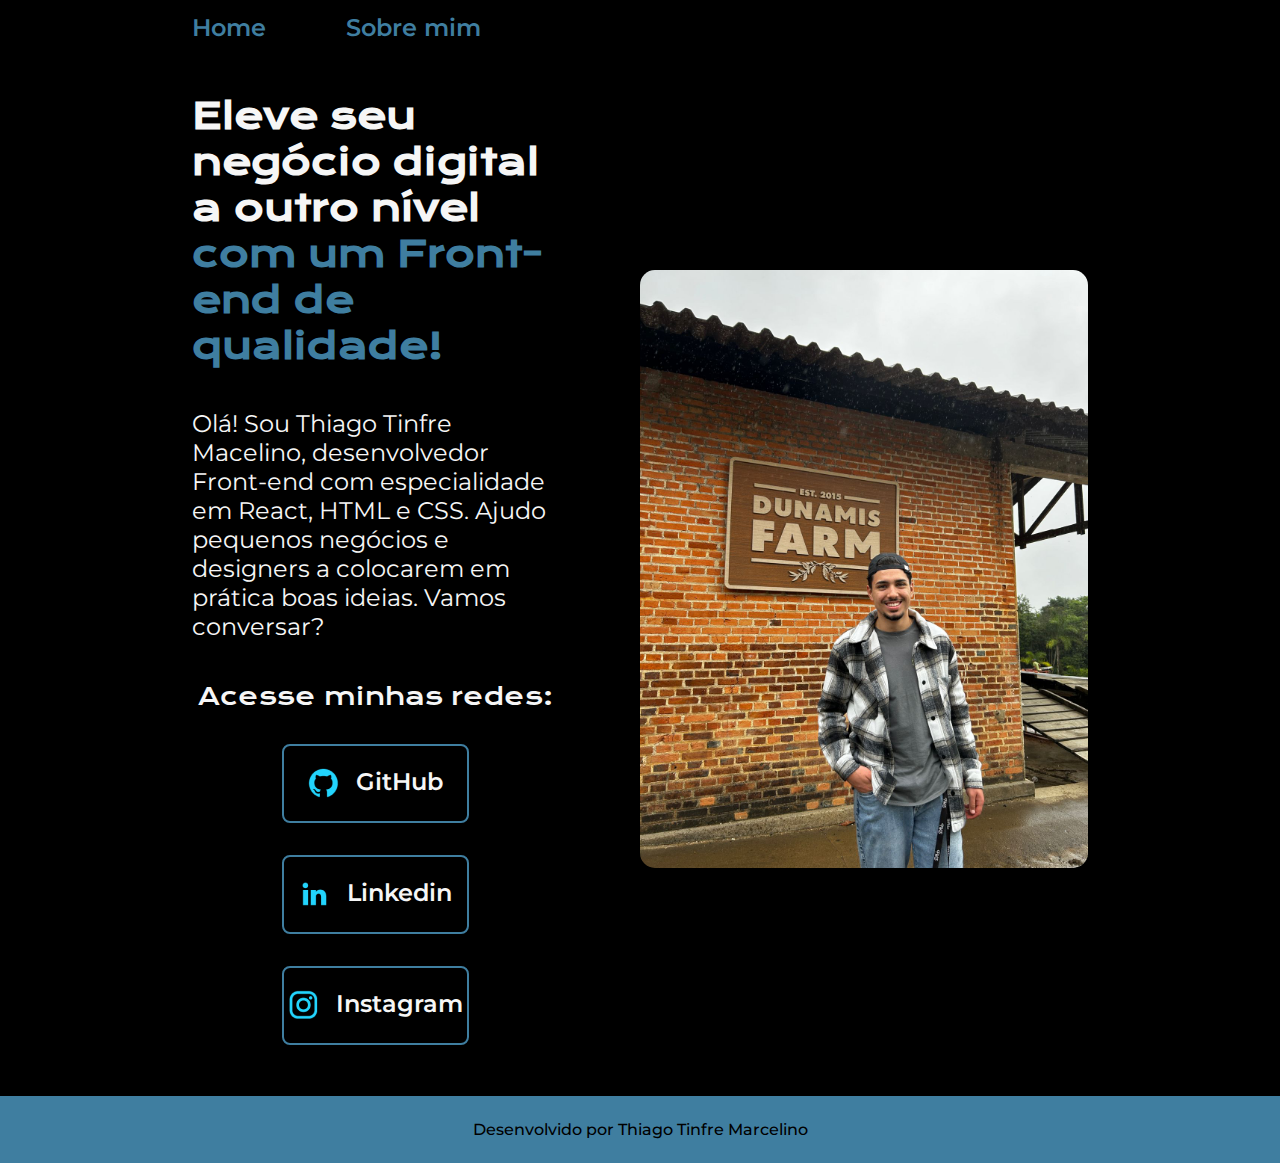
<file: index.html>
<!DOCTYPE html>
<html lang="pt-br">

<head>
    <meta charset="UTF-8">
    <meta http-equiv="X-UA-Compatible" content="IE=edge">
    <meta name="viewport" content="width=device-width, initial-scale=1.0">
    <title>Portifolio</title>
    <link rel="stylesheet" href="styles/style.css">
</head>

<body>
    <header class="cabecalho">
        <nav class="cabecalho__menu">
            <a class="cabecalho__menu__link" href="index.html">Home</a>
            <a class="cabecalho__menu__link" href="about.html">Sobre mim</a>
        </nav>
    </header>
    <main class="apresentacao">
        <section class="apresentacao__conteudo">
            <h1 class="apresentacao__conteudo__titulo">Eleve seu negócio digital a outro nível
                <strong class="titulo-destaque">com um Front-end de qualidade!
                </strong>
            </h1>
            <p class="apresentacao__conteudo__texto">Olá! Sou Thiago Tinfre Macelino, desenvolvedor
                Front-end com especialidade em React, HTML e
                CSS. Ajudo pequenos negócios e designers a
                colocarem em prática boas ideias. Vamos
                conversar?</p>
            <div class="apresentacao__links">
                <h2 class="apresentacao__links__subtitulo">Acesse minhas redes:</h2>

                <a class="apresentacao__links__navegacao" href="https://github.com/thiago-tm">
                <img src="assets/github.png" alt="Logo do GitHub">
                    GitHub
                </a>

                <a class="apresentacao__links__navegacao"
                    href="https://www.linkedin.com/in/thiago-tinfre-marcelino-247812262/">
                    <img src="assets/linkedin.png" alt="Logo do Linkedin">
                    Linkedin
                </a>

                <a class="apresentacao__links__navegacao" href="https://instagram.com/thiagotinfre">
                    <img src="assets/instagram.png" alt="Logo do Instagram">
                    Instagram
                </a>

            </div>

        </section>

        <img class="apresentacao__imagem" src="assets/fotoThiago.jpeg" alt="Foto de Thaigo Tinfre Macelino">
    </main>

    <footer class="rodape">
        <p>Desenvolvido por Thiago Tinfre Marcelino</p>
    </footer>
</body>

</html>
</file>
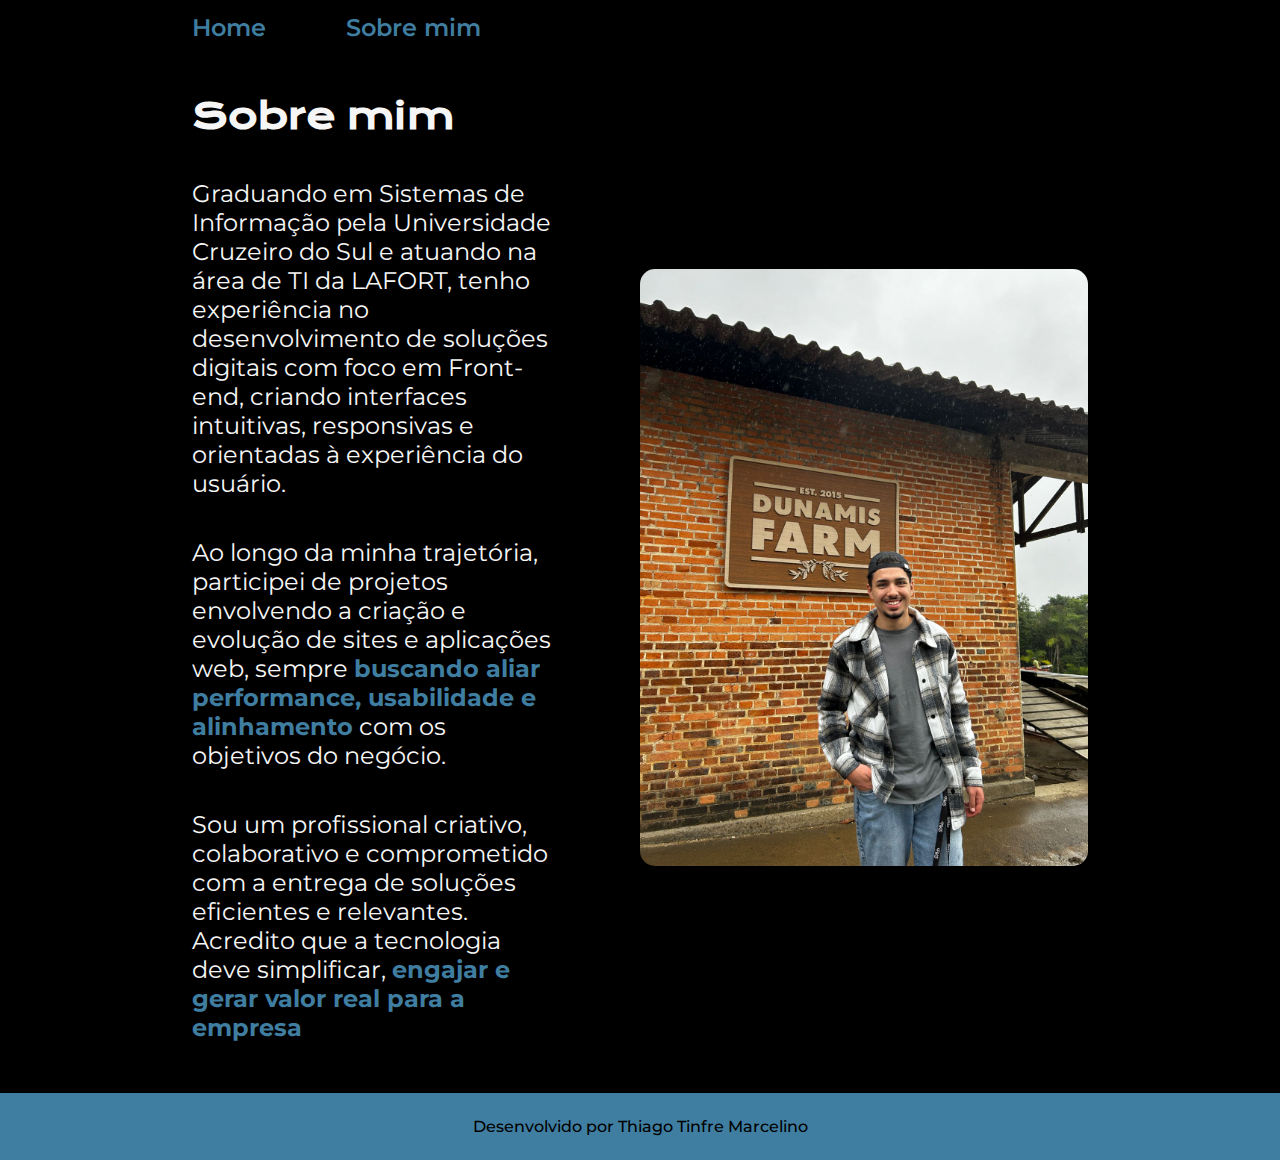
<file: about.html>
<!DOCTYPE html>
<html lang="pt-br">

<head>
    <meta charset="UTF-8">
    <meta name="viewport" content="width=device-width, initial-scale=1.0">
    <title>Sobre Mim</title>
    <link rel="stylesheet" href="styles/style.css">
</head>

<body>
    <header class="cabecalho">
        <nav class="cabecalho__menu">
            <a class="cabecalho__menu__link" href="index.html">Home</a>
            <a class="cabecalho__menu__link" href="about.html">Sobre mim</a>
        </nav>
    </header>

    <main class="apresentacao">
        <section class="apresentacao__conteudo">
            <h1 class="apresentacao__conteudo__titulo">Sobre mim</h1>
            <p class="apresentacao__conteudo__texto"> Graduando em Sistemas de Informação pela Universidade Cruzeiro do
                Sul e atuando na área de TI da LAFORT, tenho experiência no desenvolvimento de soluções digitais com
                foco em Front-end, criando interfaces intuitivas, responsivas e orientadas à experiência do usuário.</p>
            <p class="apresentacao__conteudo__texto">
                Ao longo da minha trajetória, participei de projetos envolvendo a criação e evolução de sites
                e aplicações web, sempre <strong class="titulo-destaque">buscando aliar performance, usabilidade e alinhamento</strong> com os objetivos do
                negócio.
            </p>
            <p class="apresentacao__conteudo__texto">
                 Sou um profissional criativo, colaborativo e comprometido com a entrega de soluções eficientes e
                relevantes. Acredito que a tecnologia deve simplificar, <strong class="titulo-destaque">engajar e gerar valor real para a empresa</strong>
            </p>
        </section>
        <img class="apresentacao__imagem" src="assets/fotoThiago.jpeg" alt="Foto de Thaigo Tinfre Macelino">
    </main>

    <footer class="rodape">
        <p>Desenvolvido por Thiago Tinfre Marcelino</p>
    </footer>
</body>

</html>
</file>
<file: styles/style.css>
@import url('https://fonts.googleapis.com/css2?family=Krona+One&family=Montserrat:ital,wght@0,100..900;1,100..900&display=swap');

/*criando variaveis*/
:root{
    --cor-primaria: #000000;
    --cor-secundaria: #F6F6F6;
    --cor-tercearia: #3f7ea0   ;
    --cor-hover: #272727;

    --fonte-primaria: "Krona One", sans-serif;
    --font-secundaria: 'Montserrat', sans-serif;
}

*{
    margin: 0;
    padding: 0;
}
body{
    box-sizing: border-box;
    background-color: var(--cor-primaria);
    color: var(--cor-secundaria);
}

.cabecalho{
    padding: 1% 0% 0% 15%;
}

.cabecalho__menu{
    display: flex;
    gap: 80px;
}

.cabecalho__menu__link{
    font-family: var(--font-secundaria);
    font-size: 24px;
    font-weight: 600;
    color: var(--cor-tercearia);
    text-decoration: none;
}

.apresentacao{
    padding: 4% 15%;
    display: flex;
    align-items: center;
    justify-content: space-between;
    gap: 82px;
}

.apresentacao__conteudo{
    width: 50%;
    display: flex;
    flex-direction: column;
    gap: 40px;
}

.titulo-destaque{
    color: var(--cor-tercearia);
}

.apresentacao__conteudo__titulo{
 font-size: 2.25rem;
 font-family: var(--fonte-primaria);
}

.apresentacao__conteudo__texto{
    font-size: 1.5rem;
    font-family: var(--font-secundaria);
}

.apresentacao__links{
    display: flex;
    flex-direction: column;
    align-items: center;
    gap: 32px;
}

.apresentacao__links__subtitulo{
    font-family: var(--fonte-primaria);
    font-weight: 400;
    font-size: 1.5re,;
}

.apresentacao__links__navegacao{
    display: flex;

    /*A propriedade justify-content controla o posicionamento dos 
    elementos filhos ao longo do eixo principal e também ajuda a distribuir 
    o espaço livre entre eles. Com o valor center, os elementos serão centralizados 
    em seu elemento pai, mas sem espaços entre si.*/
    justify-content: center;
    
    gap: 16px;
    width: 50%;

    text-align: center;
    border: 2px solid var(--cor-tercearia);
    border-radius: 8px;
    font-size: 1.5rem;

    /*primeiro número horizontal e segundo vertical*/
    padding: 21.5px 0;

    /*tira a decoração do link*/
    text-decoration: none;

    color: var(--cor-secundaria);
    font-family: var(--font-secundaria);
    font-weight: 600;
}

/*Fazendo o botão interagir quando passamos o mouse encima*/
.apresentacao__links__navegacao:hover{
    background-color: var(--cor-hover);
}

.apresentacao__imagem{
   width: 50%;
   border-radius: 15px;
}

.rodape{
    padding: 24px;
    text-align: center;
    font-family: var(--font-secundaria);
    color: var(--cor-primaria);
    background-color:var(--cor-tercearia);
    font-size: 1rem;
    font-weight: 500;
}


/*limite de tamanho de tela para a imagem ir para a mesma linha do texto*/
@media (max-width: 1200px){
    .cabecalho{
        padding: 10%;
    }

    .cabecalho__menu{
        justify-content: center;
    }
    .apresentacao{
        flex-direction: column-reverse;
        padding: 5%;
    }
    
    .apresentacao__conteudo{
        width: auto;
    }
}
</file>
